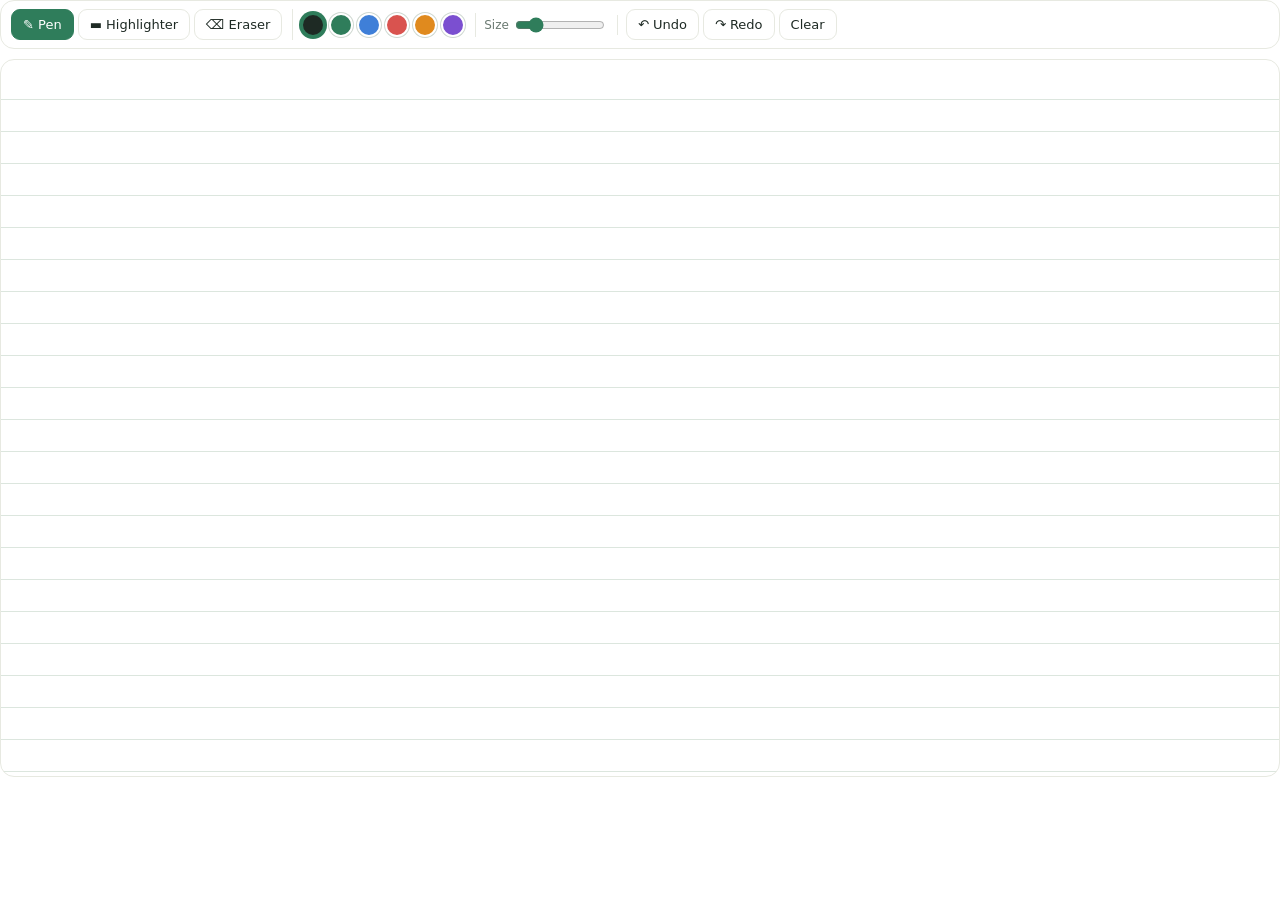
<file: index.html>
<!doctype html>
<html><head><meta charset="utf-8">
<style>
*{box-sizing:border-box;font-family:Inter,system-ui,sans-serif}
body{margin:0;color:#1e2a24;background:transparent}
.bar{display:flex;flex-wrap:wrap;gap:8px;align-items:center;background:#fff;border:1px solid #e7e9e1;border-radius:14px;padding:8px 10px;margin-bottom:10px}
.grp{display:flex;gap:4px;align-items:center;padding-right:10px;border-right:1px solid #e7e9e1}.grp:last-child{border:0}
button{border:1px solid #e7e9e1;background:#fff;border-radius:9px;padding:7px 11px;font-size:13px;cursor:pointer;color:#1e2a24}
button:hover{border-color:#2f7d5b}button.on{background:#2f7d5b;border-color:#2f7d5b;color:#fff}
button:focus-visible{outline:2px solid #2f7d5b;outline-offset:2px}
.sw{width:24px;height:24px;border-radius:50%;padding:0;border:2px solid #fff;box-shadow:0 0 0 1px #cfd8d1}.sw.on{box-shadow:0 0 0 2px #2f7d5b}
input[type=range]{width:90px;accent-color:#2f7d5b}
.paper{border:1px solid #e7e9e1;border-radius:14px;overflow:hidden;background-color:#fff}
.paper.lined{background-image:repeating-linear-gradient(to bottom,transparent 0,transparent 31px,#dce6de 31px,#dce6de 32px);background-position:0 8px}
.paper.grid{background-image:linear-gradient(#e3ebe5 1px,transparent 1px),linear-gradient(90deg,#e3ebe5 1px,transparent 1px);background-size:32px 32px}
canvas{display:block;width:100%;height:auto;touch-action:none;cursor:crosshair}
</style></head><body>
<div class="bar">
 <div class="grp"><button id="pen" class="on" title="Pen">✎ Pen</button><button id="hi" title="Highlighter">▬ Highlighter</button><button id="er" title="Eraser">⌫ Eraser</button></div>
 <div class="grp" id="colors"></div>
 <div class="grp"><span style="font-size:12px;color:#6b7a72">Size</span><input id="size" type="range" min="1" max="12" value="3"></div>
 <div class="grp"><button id="undo">↶ Undo</button><button id="redo">↷ Redo</button><button id="clear">Clear</button></div>
</div>
<div id="paper" class="paper lined"><canvas id="c" width="1000" height="560"></canvas></div>
<script>
const COLORS=['#1e2a24','#2f7d5b','#3f7fd8','#d9534f','#e08a1e','#7b4fd0'];
const cv=document.getElementById('c'),ctx=cv.getContext('2d',{willReadFrequently:true});
let tool='pen',color=COLORS[0],size=3,drawing=false,pts=[],snap=null,undo=[],redo=[],lastInit=null;
ctx.lineCap='round';ctx.lineJoin='round';
const $=id=>document.getElementById(id);
function post(type,d){window.parent.postMessage(Object.assign({isStreamlitMessage:true,type},d||{}),'*')}
function height(){post('streamlit:setFrameHeight',{height:document.body.scrollHeight+6})}
COLORS.forEach((c,i)=>{const b=document.createElement('button');b.className='sw'+(i?'':' on');b.style.background=c;b.title='Colour';
 b.onclick=()=>{color=c;document.querySelectorAll('.sw').forEach(x=>x.classList.remove('on'));b.classList.add('on');if(tool==='er')setTool('pen')};$('colors').appendChild(b)});
function setTool(t){tool=t;['pen','hi','er'].forEach(k=>$(k).classList.toggle('on',k===t))}
$('pen').onclick=()=>setTool('pen');$('hi').onclick=()=>setTool('hi');$('er').onclick=()=>setTool('er');
$('size').oninput=e=>size=+e.target.value;
function pos(e){const r=cv.getBoundingClientRect();return{x:(e.clientX-r.left)*cv.width/r.width,y:(e.clientY-r.top)*cv.height/r.height,p:e.pointerType==='pen'&&e.pressure?e.pressure:0.5,pen:e.pointerType==='pen'}}
function snapshot(){try{return ctx.getImageData(0,0,cv.width,cv.height)}catch(e){return null}}
function pushUndo(){const s=snapshot();if(s){undo.push(s);if(undo.length>25)undo.shift();redo=[]}}
cv.addEventListener('pointerdown',e=>{e.preventDefault();cv.setPointerCapture(e.pointerId);pushUndo();drawing=true;const p=pos(e);pts=[p];snap=snapshot();
 if(tool!=='hi')seg(p,p)});
cv.addEventListener('pointermove',e=>{if(!drawing)return;e.preventDefault();const evs=e.getCoalescedEvents?e.getCoalescedEvents():[e];
 for(const ev of (evs.length?evs:[e])){const p=pos(ev),last=pts[pts.length-1];pts.push(p);if(tool==='hi')hiDraw();else seg(last,p)}});
function end(e){if(!drawing)return;drawing=false;exportInk()}
cv.addEventListener('pointerup',end);cv.addEventListener('pointercancel',end);
function seg(a,b){ctx.save();
 if(tool==='er'){ctx.globalCompositeOperation='destination-out';ctx.lineWidth=size*4}
 else{ctx.strokeStyle=color;ctx.lineWidth=b.pen?size*(0.4+1.2*b.p):size}
 ctx.beginPath();ctx.moveTo(a.x,a.y);ctx.lineTo(b.x,b.y);ctx.stroke();ctx.restore()}
function hiDraw(){if(snap)ctx.putImageData(snap,0,0);ctx.save();ctx.globalAlpha=.35;ctx.strokeStyle=color;ctx.lineWidth=size*3.5;ctx.lineCap='butt';
 ctx.beginPath();pts.forEach((p,i)=>i?ctx.lineTo(p.x,p.y):ctx.moveTo(p.x,p.y));ctx.stroke();ctx.restore()}
function blank(){const d=ctx.getImageData(0,0,cv.width,cv.height).data;for(let i=3;i<d.length;i+=4)if(d[i])return false;return true}
function exportInk(){post('streamlit:setComponentValue',{value:blank()?'':cv.toDataURL('image/png'),dataType:'json'})}
$('undo').onclick=()=>{if(!undo.length)return;redo.push(snapshot());ctx.putImageData(undo.pop(),0,0);exportInk()};
$('redo').onclick=()=>{if(!redo.length)return;undo.push(snapshot());ctx.putImageData(redo.pop(),0,0);exportInk()};
$('clear').onclick=()=>{pushUndo();ctx.clearRect(0,0,cv.width,cv.height);exportInk()};
function loadInitial(src){ctx.clearRect(0,0,cv.width,cv.height);undo=[];redo=[];if(!src)return;const im=new Image();im.onload=()=>ctx.drawImage(im,0,0);im.src=src}
window.addEventListener('message',e=>{if(e.data.type!=='streamlit:render')return;const a=e.data.args||{};
 $('paper').className='paper '+String(a.paper||'Lined').toLowerCase();
 if(a.initial!==lastInit){lastInit=a.initial;loadInitial(a.initial)}height()});
post('streamlit:componentReady',{apiVersion:1});height();
</script></body></html>
</file>
